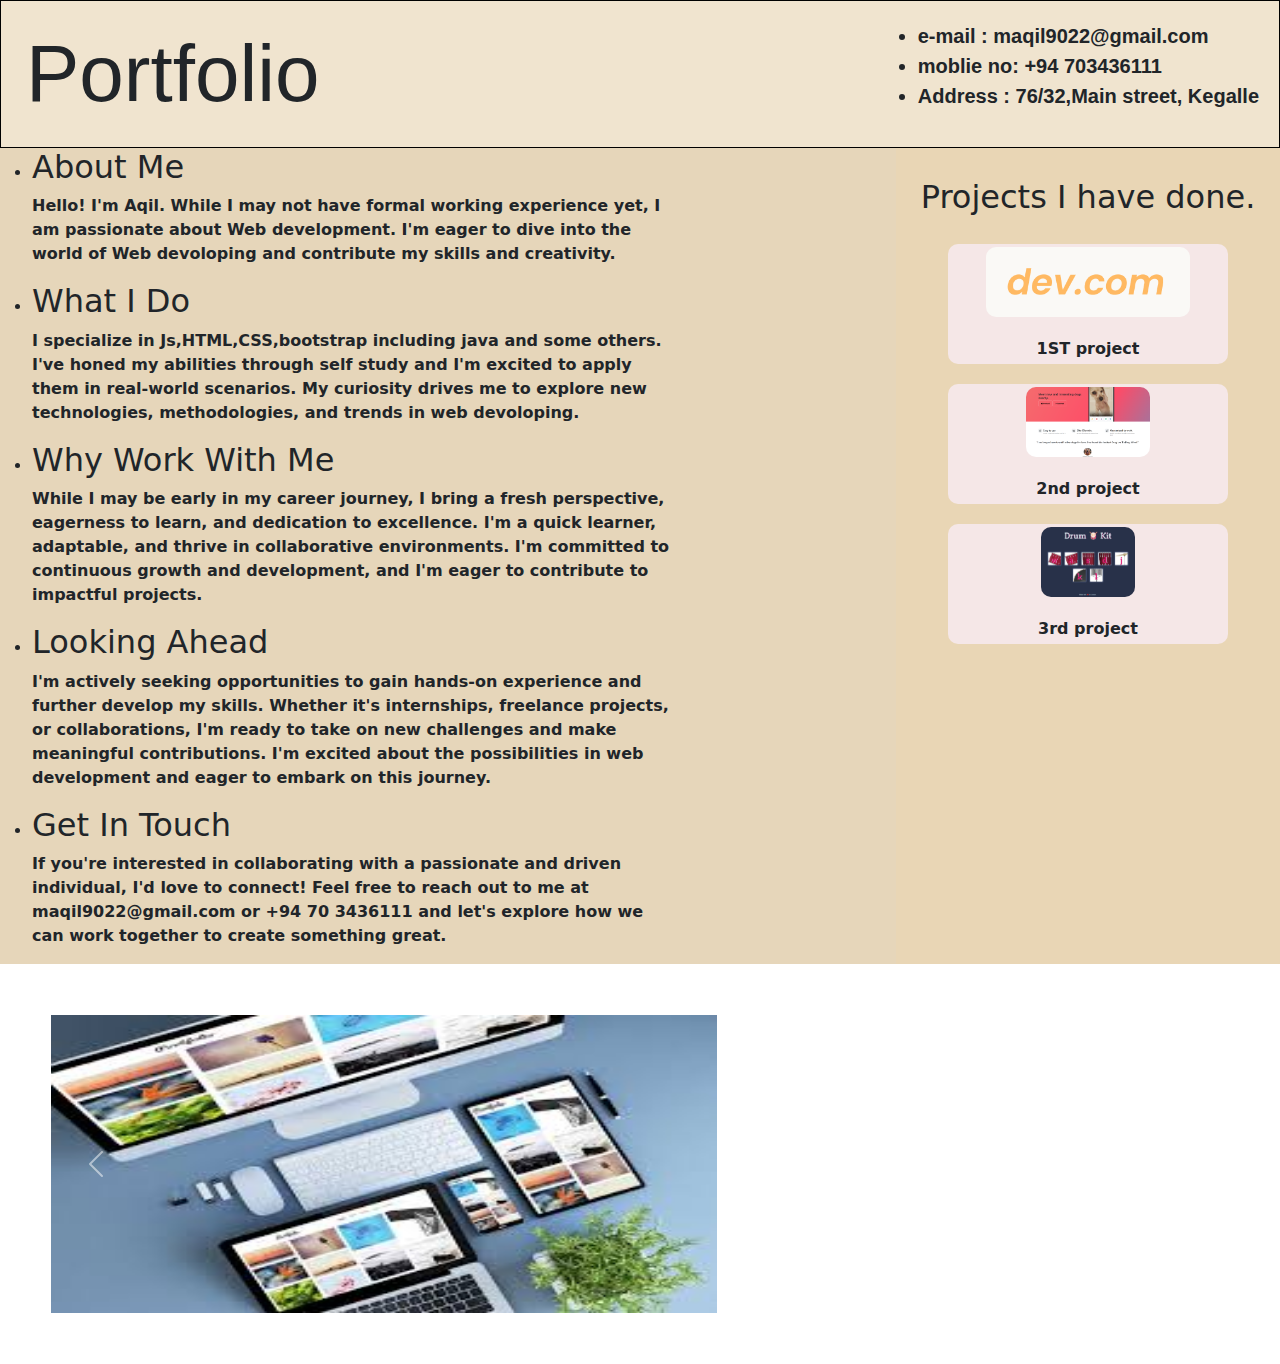
<file: index.html>
<html>
<head>
    <link rel="stylesheet" href="Style.css" type="text/css"> 
    <title>My-Portfolio</title>
    <link href="https://cdn.jsdelivr.net/npm/bootstrap@5.3.3/dist/css/bootstrap.min.css" rel="stylesheet" integrity="sha384-QWTKZyjpPEjISv5WaRU9OFeRpok6YctnYmDr5pNlyT2bRjXh0JMhjY6hW+ALEwIH" crossorigin="anonymous">
</head>
<body >
    <div id="heading">
        <h2 id="mt">  Portfolio</h2>
        <div id="p1">
            <ul>
                <li>e-mail   : maqil9022@gmail.com</li>
                <li>moblie no: +94 703436111</li>
                <li>Address  : 76/32,Main street, Kegalle</li>
        </ul></div>
    </div>
    <div id="both">
    <div id="about"> 
        <ul>
            <li><h2>About Me</h2>
            <div class="para"><p >Hello! I'm Aqil. While I may not have formal working experience yet, I am passionate about Web development. I'm eager to dive into the world of Web devoloping and contribute my skills and creativity.</p></div>
            </li>
            <li><h2>What I Do</h2>
            <div class="para"><p>I specialize in Js,HTML,CSS,bootstrap including java and some others. I've honed my abilities through self study and I'm excited to apply them in real-world scenarios. My curiosity drives me to explore new technologies, methodologies, and trends in web devoloping.</p>
            </div></li>
            <li><h2>Why Work With Me</h2>
            <div class="para"><p>While I may be early in my career journey, I bring a fresh perspective, eagerness to learn, and dedication to excellence. I'm a quick learner, adaptable, and thrive in collaborative environments. I'm committed to continuous growth and development, and I'm eager to contribute to impactful projects.</p>
            </div></li>
            <li><h2>Looking Ahead</h2>
            <div class="para"><p>I'm actively seeking opportunities to gain hands-on experience and further develop my skills. Whether it's internships, freelance projects, or collaborations, I'm ready to take on new challenges and make meaningful contributions. I'm excited about the possibilities in web development and eager to embark on this journey.</p>
            </div>
            </li>
            <li><h2>Get In Touch</h2>
            <div class="para"><p>If you're interested in collaborating with a passionate and driven individual, I'd love to connect! Feel free to reach out to me at <b>maqil9022@gmail.com</b> or <b>+94 70 3436111</b> and let's explore how we can work together to create something great.</p>
            </div>
            </li>
        </ul>

    </div>

    <div id="projects">
        <h2>Projects I  have done.</h2>
        <div class="d2">
            <a href="./First project/index.html"> <img src="./First project/assets/images/f2p.png"  alt="First project" class="img"></a>
            <footer ><b>1ST project</b></footer>
        </div>
        
        <div class="d2">
            <a href="./11.3+TinDog+Project/11.3 TinDog Project/index.html"><img src="./11.3+TinDog+Project/11.3 TinDog Project/images/project.png" class="img" alt="project Tindog"></a>
            <footer ><b>2nd project</b></footer>
        </div>
        <div class="d2">
            <a href="./Drum Kit Starting Files/index.html"><img src="./Drum Kit Starting Files/images/Screenshot 2024-03-25 135331.png" alt="Drum project" class="img"></a>
            <footer><b>3rd project</b></footer>
        </div>
    </div>
    
</div>
<div id="carouselExampleAutoplaying" class="carousel slide" data-bs-ride="carousel">
    <div class="carousel-inner">
      <div class="carousel-item active">
        <img src="./images (1).jpeg" class="image" alt="...">
      </div>
      <div class="carousel-item">
        <img src="./download (2).jpeg" class="image" alt="...">
      </div>
      <div class="carousel-item">
        <img src="./images.png" class="image" alt="...">
      </div>
    </div>
    <button class="carousel-control-prev" type="button" data-bs-target="#carouselExampleAutoplaying" data-bs-slide="prev">
      <span class="carousel-control-prev-icon" aria-hidden="true"></span>
      <span class="visually-hidden">Previous</span>
    </button>
    <button class="carousel-control-next" type="button" data-bs-target="#carouselExampleAutoplaying" data-bs-slide="next">
      <span class="carousel-control-next-icon" aria-hidden="true"></span>
      <span class="visually-hidden">Next</span>
    </button>
  </div>
<script src="https://cdn.jsdelivr.net/npm/bootstrap@5.3.3/dist/js/bootstrap.bundle.min.js" integrity="sha384-YvpcrYf0tY3lHB60NNkmXc5s9fDVZLESaAA55NDzOxhy9GkcIdslK1eN7N6jIeHz" crossorigin="anonymous"></script>
</body>
</html>
</file>
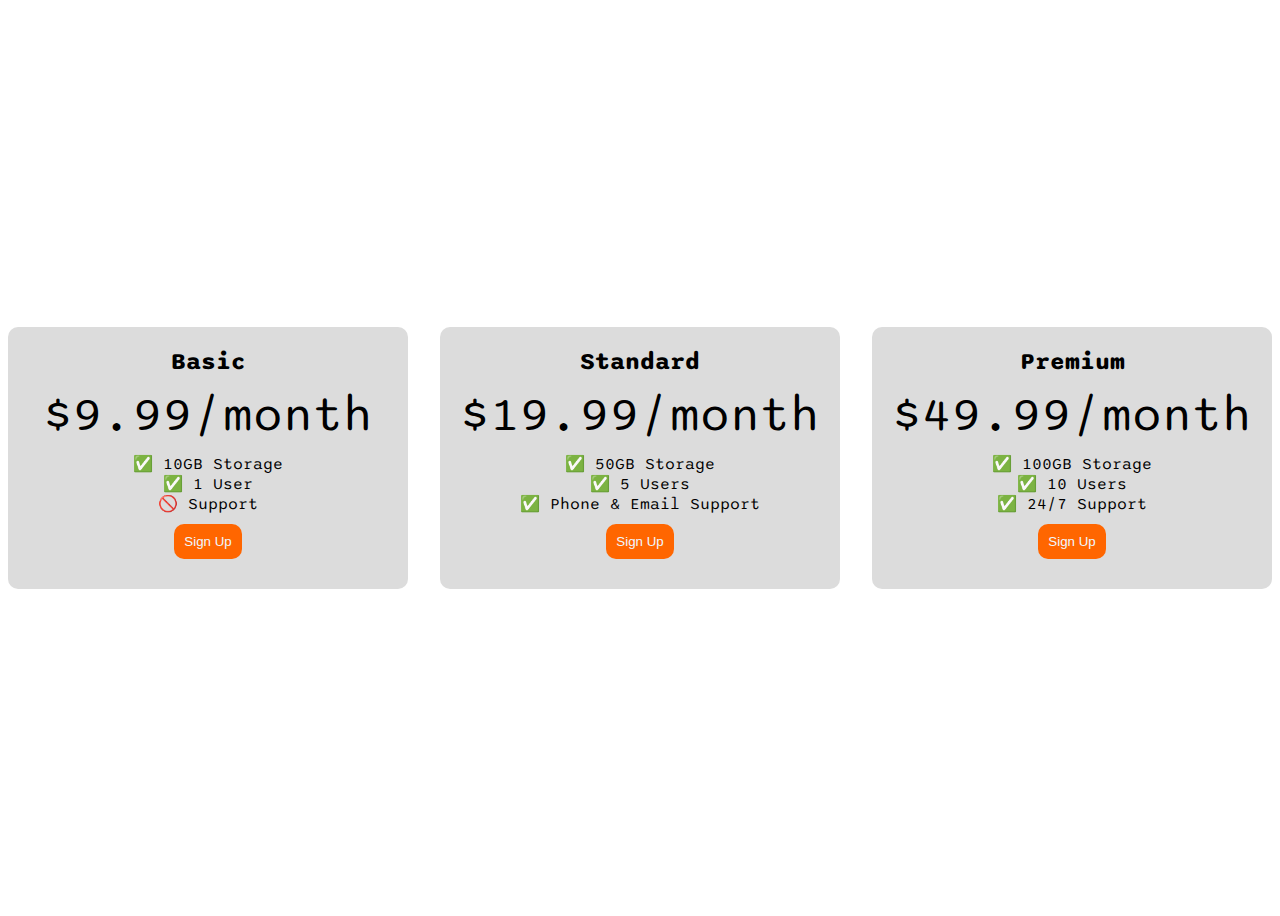
<file: 2nd project/index.html>
<!DOCTYPE html>
<html>
  <head>
    <title>Flexbox Pricing Table</title>
    <link rel="preconnect" href="https://fonts.googleapis.com" />
    <link rel="preconnect" href="https://fonts.gstatic.com" crossorigin />
    <link
      href="https://fonts.googleapis.com/css2?family=Sono:wght@400;700&display=swap"
      rel="stylesheet"
    />
    <style>
      body {
        font-family: "Sono", sans-serif;
      }

      /* Hint: What can you do with a media query and flexbox? */
      @media (max-width: 950px) {
        .pricing-container{
          
          flex-direction: column;
          height: 100%;
          
        }

      }
      .pricing-container{
        display: flex;
        justify-content: center;
        align-items: center;
        height: 100vh;
        gap: 2rem;
      }
      .pricing-plan{
        flex:1;
        padding: 20px;
        justify-content: center;
        background-color: gainsboro;
        border-radius: 10px;
        text-align: center;
        
      }
      .plan-button{
        background-color: #ff6600;
        padding: 10px;
        color: aliceblue;
        border-radius: 10px;
        border: none;
        margin: 10px;
      }
      .plan-title{
        font-size: 24px;
        font-weight: bold;
        margin-bottom: 10px;
      }
      .plan-price{
        font-size: 48px;
        margin-bottom: 10px;
      }
      .plan-features{
        list-style: none;
        padding: 0%;
        margin: 0%;
      }
    </style>
  </head>

  <body>
    <div class="pricing-container">
      <div class="pricing-plan">
        <div class="plan-title">Basic</div>
        <div class="plan-price">$9.99/month</div>
        <ul class="plan-features">
          <li>✅ 10GB Storage</li>
          <li>✅ 1 User</li>
          <li>🚫 Support</li>
        </ul>
        <button class="plan-button">Sign Up</button>
      </div>
      <div class="pricing-plan">
        <div class="plan-title">Standard</div>
        <div class="plan-price">$19.99/month</div>
        <ul class="plan-features">
          <li>✅ 50GB Storage</li>
          <li>✅ 5 Users</li>
          <li>✅ Phone &amp; Email Support</li>
        </ul>
        <button class="plan-button">Sign Up</button>
      </div>
      <div class="pricing-plan">
        <div class="plan-title">Premium</div>
        <div class="plan-price">$49.99/month</div>
        <ul class="plan-features">
          <li>✅ 100GB Storage</li>
          <li>✅ 10 Users</li>
          <li>✅ 24/7 Support</li>
        </ul>
        <button class="plan-button">Sign Up</button>
      </div>
    </div>
  </body>
</html>
</file>
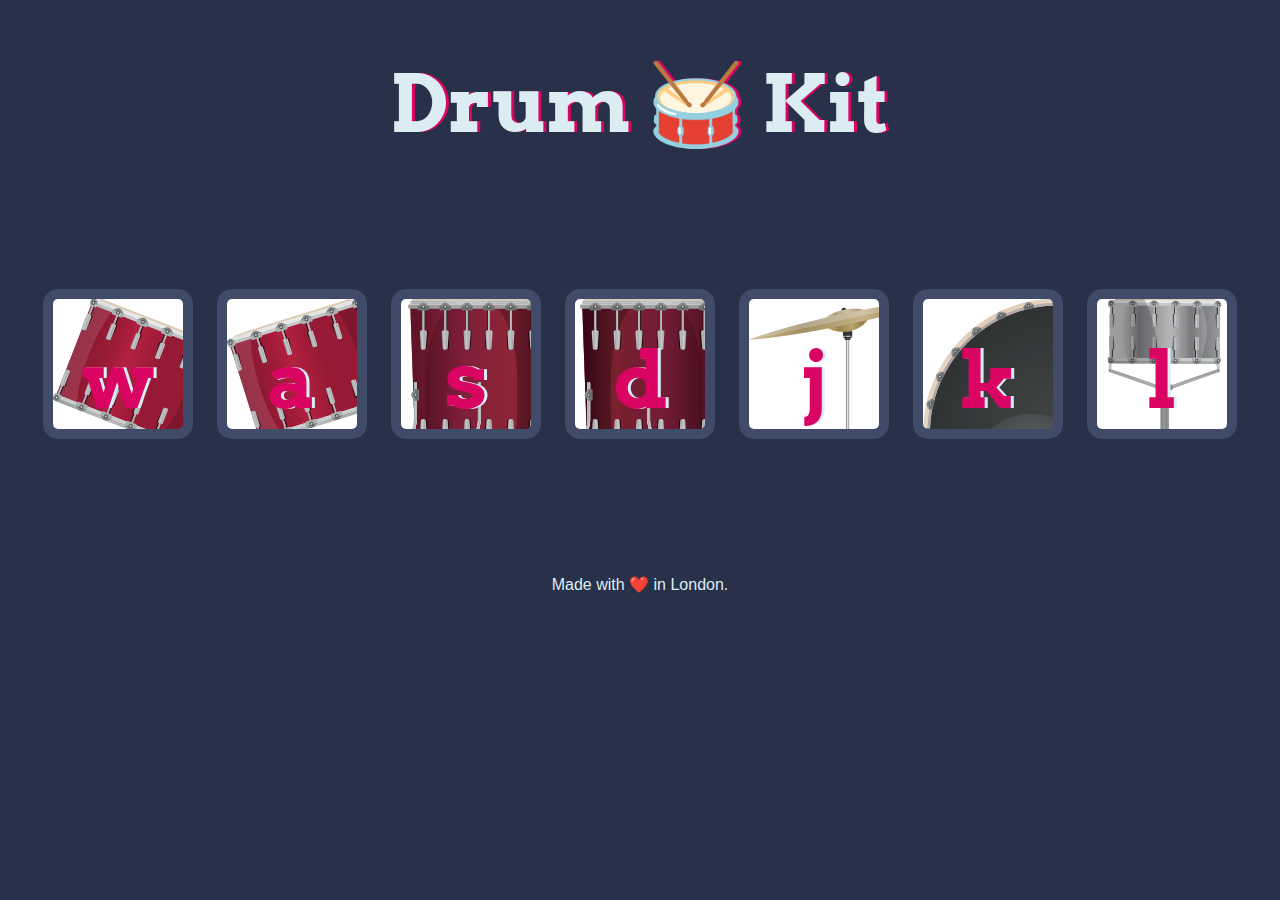
<file: Drum Kit Starting Files/index.html>
<!DOCTYPE html>
<html lang="en" dir="ltr">

<head>
  <meta charset="utf-8">
  <title>Drum Kit</title>
  <link rel="stylesheet" href="styles.css">
  <link href="https://fonts.googleapis.com/css?family=Arvo" rel="stylesheet">
</head>

<body>

  <h1 id="title">Drum 🥁 Kit</h1>
  <div class="set">
    <button class="w drum" >w</button>
    <button class="a drum" >a</button>
    <button class="s drum" >s</button>
    <button class="d drum" >d</button>
    <button class="j drum" >j</button>
    <button class="k drum" >k</button>
    <button class="l drum" >l</button>
  </div>


  <footer>
    Made with ❤️ in London.
  </footer>
<script src="index.js"></script>
</body>

</html>
</file>
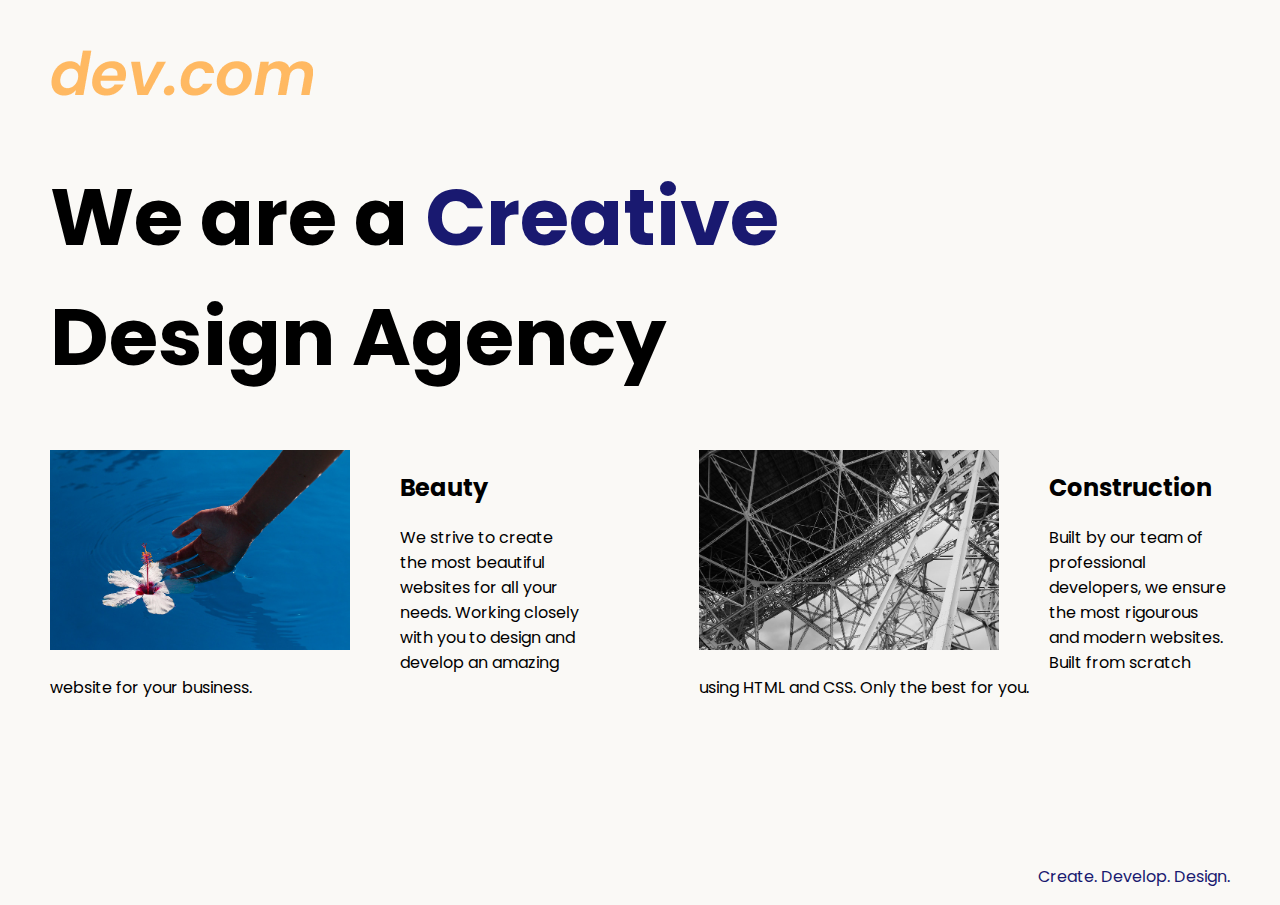
<file: First project/index.html>
<!DOCTYPE html>
<html lang="en">

<head>
  <meta charset="UTF-8">
  <meta name="viewport" content="width=device-width, initial-scale=1.0">
  <title>Agency</title>
  <link rel="stylesheet" href="./style.css">
  <link rel="preconnect" href="https://fonts.googleapis.com">
  <link rel="preconnect" href="https://fonts.gstatic.com" crossorigin>
  <link href="https://fonts.googleapis.com/css2?family=Poppins:wght@400;700&display=swap" rel="stylesheet">
</head>

<body>
  <div class="main">
    <img class="logo" src="./assets/images/logo.png" alt="logo">
    <h1>We are a <span class="creative">Creative</span> <br />Design Agency</h1>
    <div class="left card"><img class="tile-image" src="./assets/images/beautiful.jpg" alt="hand and flower in water">
      <h2 class="card-title">Beauty</h2>
      <p class="card-text">We strive to create the most beautiful websites for all your needs. Working closely with you
        to
        design and
        develop an amazing website for your business.</p>
    </div>

    <div class="right card"><img class="tile-image" src="./assets/images/construction.jpg" alt="metal structure">
      <h2 class="card-title">Construction</h2>
      <p>Built by our team of professional developers, we ensure the most rigourous and modern websites. Built from
        scratch using HTML and CSS. Only the best for you.</p>
    </div>

  </div>
  <footer>
    <p>Create. Develop. Design.</p>
  </footer>
</body>

</html>
</file>
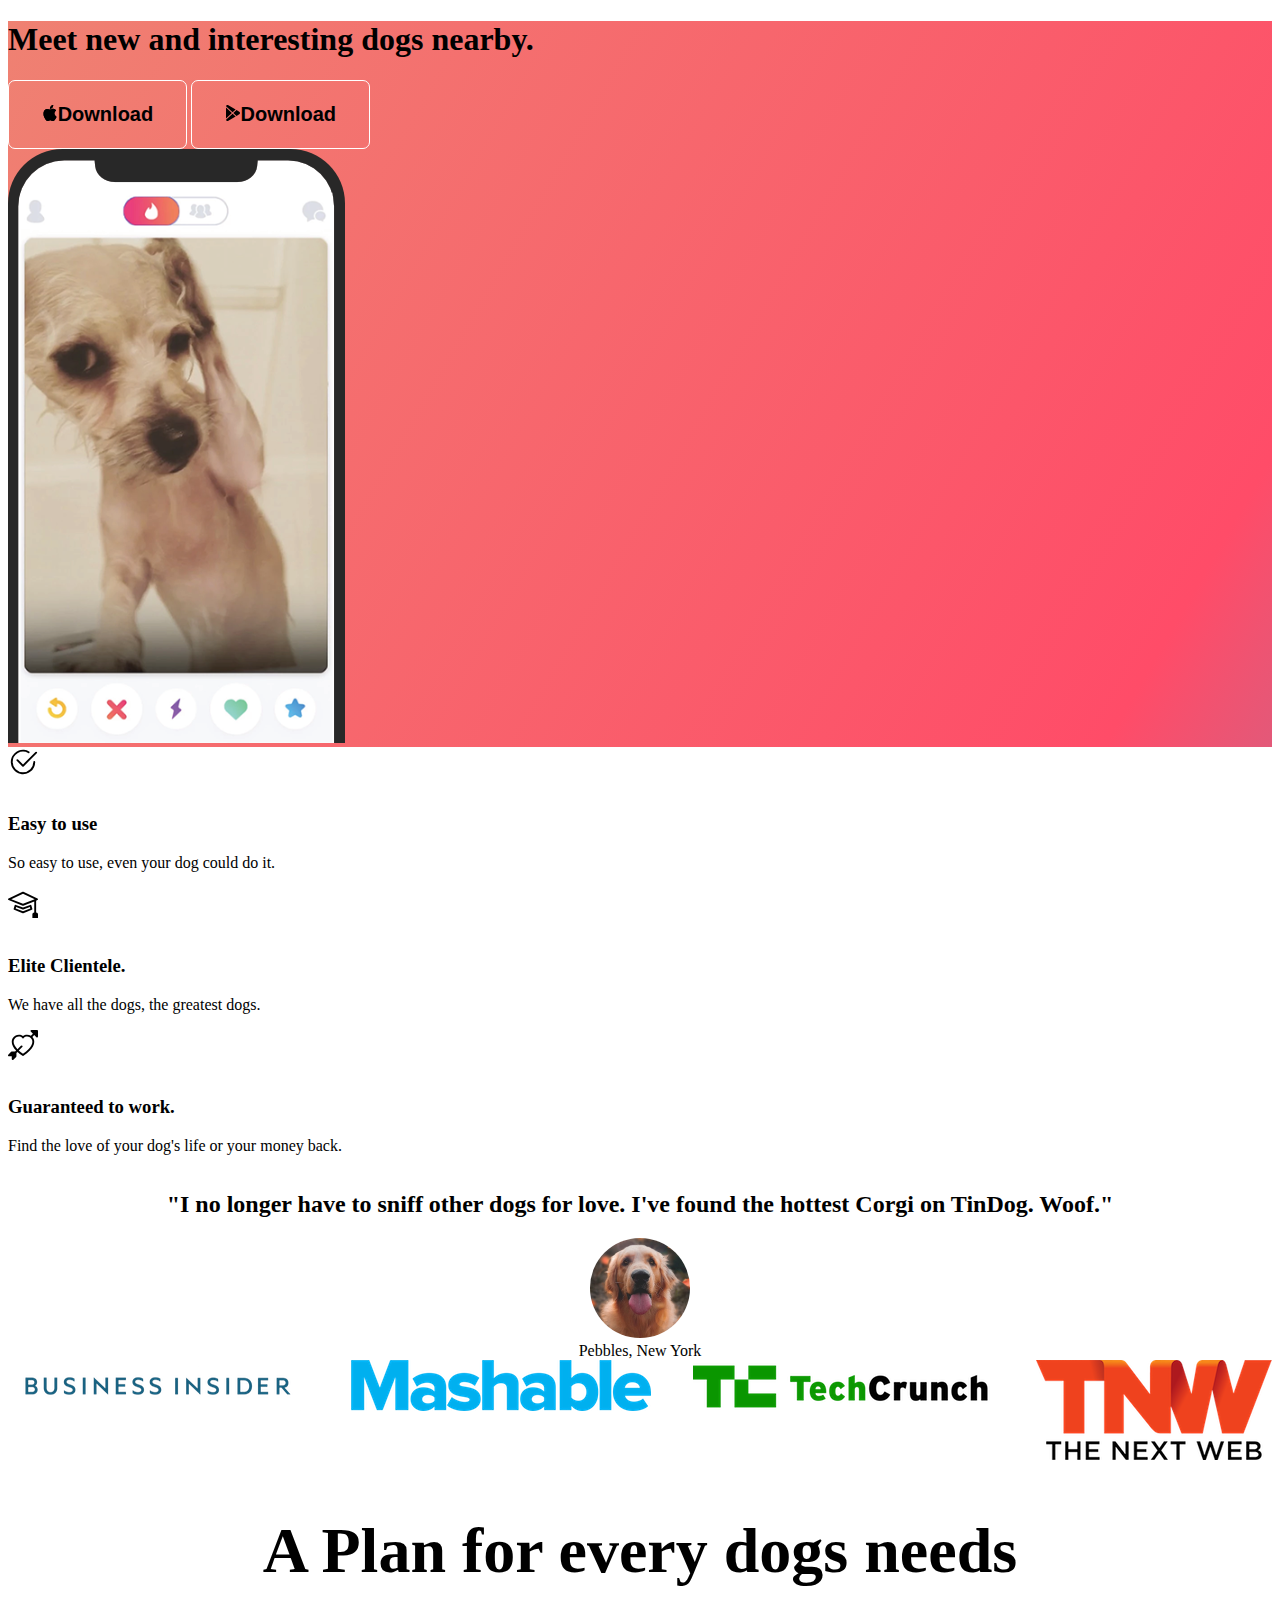
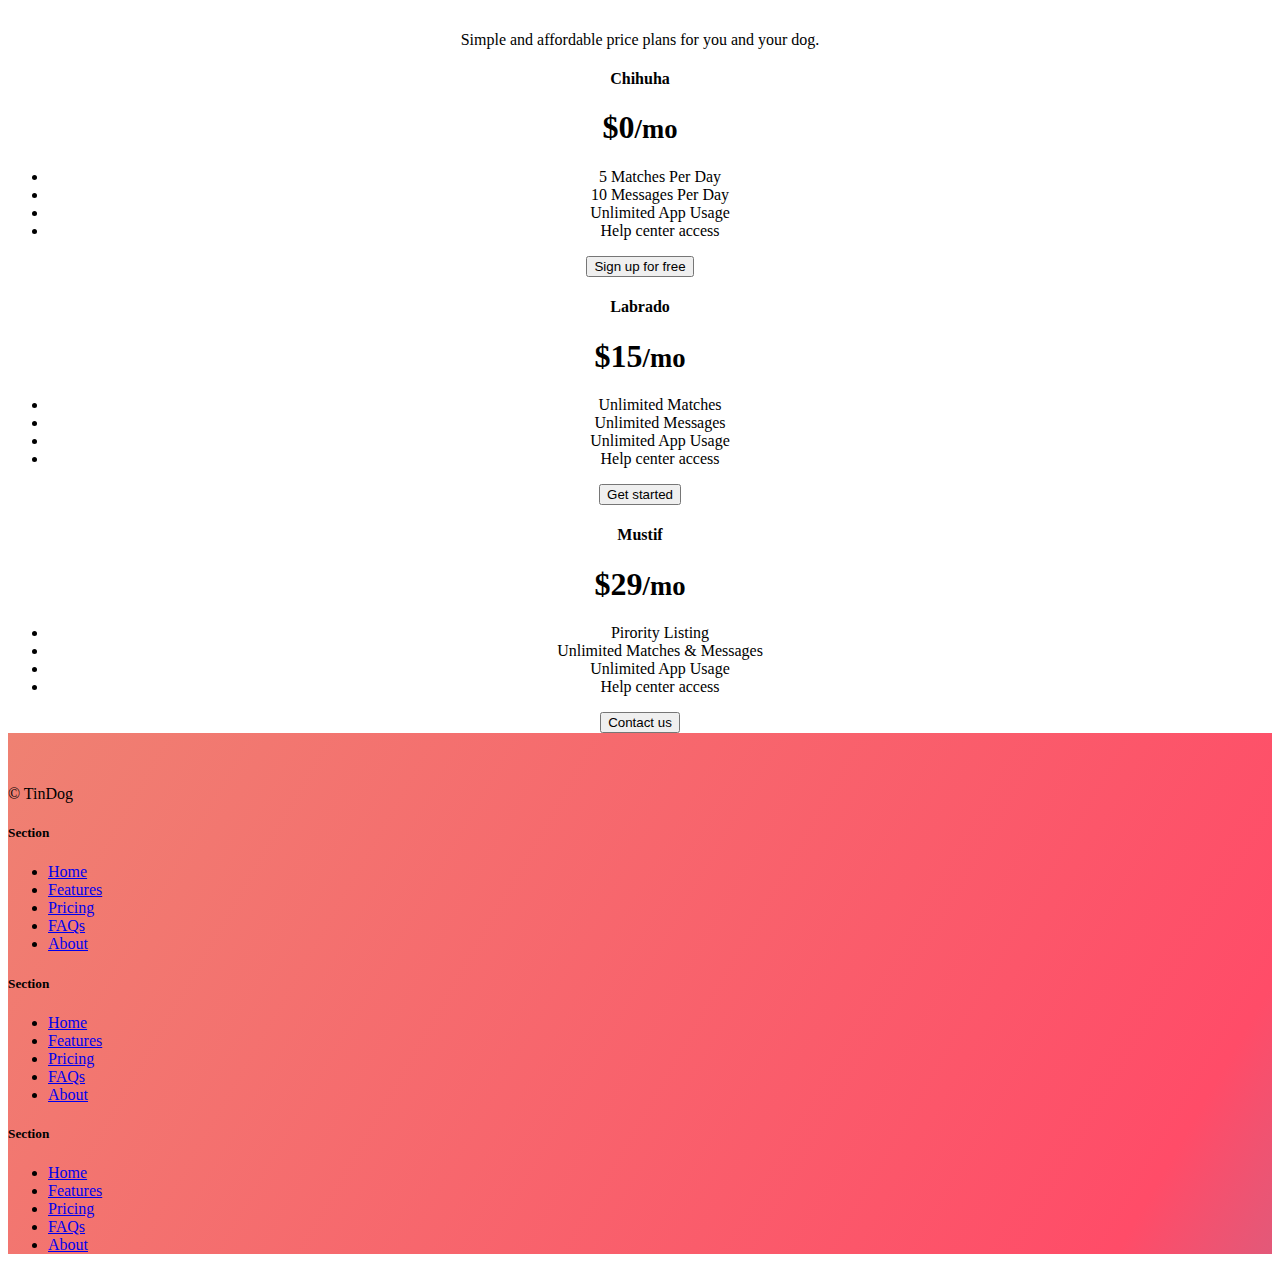
<file: 11.3+TinDog+Project/11.3 TinDog Project/index.html>
<!DOCTYPE html>
<html lang="en">

<head>
  <meta charset="UTF-8">
  <meta name="viewport" content="width=device-width, initial-scale=1.0">
  <title>TinDog</title>
  <link href="https://cdn.jsdelivr.net/npm/bootstrap@5.3.0-alpha3/dist/css/bootstrap.min.css" rel="stylesheet"
    integrity="sha384-KK94CHFLLe+nY2dmCWGMq91rCGa5gtU4mk92HdvYe+M/SXH301p5ILy+dN9+nJOZ" crossorigin="anonymous">
  <link rel="stylesheet" href="./css/style.css" >
</head>

<body>

  <!-- Title -->
  <section id="title" >
    <section  class="gradient-background ">
      <div class="container">
        <div class="row">
          <div class="col-lg-6 d-flex flex-column justify-content-center pt-4 pt-lg-0 order-2 order-lg-1 aos-init aos-animate" data-aos="fade-up" data-aos-delay="200">
            <h1>Meet new and interesting dogs nearby.</h1>
            <h2></h2>
            <div class="d-flex justify-content-space-between justify-content-lg-space-between gap-2">
              <a href="#about" class="btn-get-started scrollto"><button class="bt1"><svg xmlns="http://www.w3.org/2000/svg" width="16" height="16" fill="currentColor"
                class="bi bi-apple mb-1" viewBox="0 0 16 16">
                  <path
                  d="M11.182.008C11.148-.03 9.923.023 8.857 1.18c-1.066 1.156-.902 2.482-.878 2.516.024.034 1.52.087 2.475-1.258.955-1.345.762-2.391.728-2.43Zm3.314 11.733c-.048-.096-2.325-1.234-2.113-3.422.212-2.189 1.675-2.789 1.698-2.854.023-.065-.597-.79-1.254-1.157a3.692 3.692 0 0 0-1.563-.434c-.108-.003-.483-.095-1.254.116-.508.139-1.653.589-1.968.607-.316.018-1.256-.522-2.267-.665-.647-.125-1.333.131-1.824.328-.49.196-1.422.754-2.074 2.237-.652 1.482-.311 3.83-.067 4.56.244.729.625 1.924 1.273 2.796.576.984 1.34 1.667 1.659 1.899.319.232 1.219.386 1.843.067.502-.308 1.408-.485 1.766-.472.357.013 1.061.154 1.782.539.571.197 1.111.115 1.652-.105.541-.221 1.324-1.059 2.238-2.758.347-.79.505-1.217.473-1.282Z" />
                  <path
                  d="M11.182.008C11.148-.03 9.923.023 8.857 1.18c-1.066 1.156-.902 2.482-.878 2.516.024.034 1.52.087 2.475-1.258.955-1.345.762-2.391.728-2.43Zm3.314 11.733c-.048-.096-2.325-1.234-2.113-3.422.212-2.189 1.675-2.789 1.698-2.854.023-.065-.597-.79-1.254-1.157a3.692 3.692 0 0 0-1.563-.434c-.108-.003-.483-.095-1.254.116-.508.139-1.653.589-1.968.607-.316.018-1.256-.522-2.267-.665-.647-.125-1.333.131-1.824.328-.49.196-1.422.754-2.074 2.237-.652 1.482-.311 3.83-.067 4.56.244.729.625 1.924 1.273 2.796.576.984 1.34 1.667 1.659 1.899.319.232 1.219.386 1.843.067.502-.308 1.408-.485 1.766-.472.357.013 1.061.154 1.782.539.571.197 1.111.115 1.652-.105.541-.221 1.324-1.059 2.238-2.758.347-.79.505-1.217.473-1.282Z" />
                                                  </svg>Download</button></a>
                  <a href="https://www.youtube.com/watch?v=jDDaplaOz7Q" class="glightbox btn-watch-video"><button class="bt1" ><i class="bi bi-play-circle"></i><span><svg xmlns="http://www.w3.org/2000/svg" width="16" height="16" fill="currentColor"
                  class="bi bi-google-play mb-1" viewBox="0 0 16 16">
                                                <path
                    d="M14.222 9.374c1.037-.61 1.037-2.137 0-2.748L11.528 5.04 8.32 8l3.207 2.96 2.694-1.586Zm-3.595 2.116L7.583 8.68 1.03 14.73c.201 1.029 1.36 1.61 2.303 1.055l7.294-4.295ZM1 13.396V2.603L6.846 8 1 13.396ZM1.03 1.27l6.553 6.05 3.044-2.81L3.333.215C2.39-.341 1.231.24 1.03 1.27Z" />
                                  </svg>Download</span></button></a>
                </div>
              </div>
            <div class="col-lg-6 order-1 order-lg-2 hero-img aos-init aos-animate" data-aos="zoom-in" data-aos-delay="200">
            <img src="./images/iphone.png" class="img-fluid animated" alt="">
          </div>
        </div>
      </div>  
  </section>
  <!-- Features -->
  <section id="features" >
    <div class="container mt-5">
    <div class="row g-4 py-5 row-cols-1 row-cols-lg-3">
      <div class="col d-flex align-items-start">
        <div class="icon-square text-body-emphasis bg-body-secondary d-inline-flex align-items-center justify-content-center fs-4 flex-shrink-0 me-3">
          <svg xmlns="http://www.w3.org/2000/svg" height="30" fill="currentColor" class="bi bi-check2-circle"
              viewBox="0 0 16 16">
                    <path
                d="M2.5 8a5.5 5.5 0 0 1 8.25-4.764.5.5 0 0 0 .5-.866A6.5 6.5 0 1 0 14.5 8a.5.5 0 0 0-1 0 5.5 5.5 0 1 1-11 0z" />
                <path
                d="M15.354 3.354a.5.5 0 0 0-.708-.708L8 9.293 5.354 6.646a.5.5 0 1 0-.708.708l3 3a.5.5 0 0 0 .708 0l7-7z" />
                      </svg>
        </div>
        <div>
          <h3 class="fs-2 text-body-emphasis">Easy to use</h3>
          <p>So easy to use, even your dog could do it.</p>
          
        </div>
      </div>
      <div class="col d-flex align-items-start">
        <div class="icon-square text-body-emphasis bg-body-secondary d-inline-flex align-items-center justify-content-center fs-4 flex-shrink-0 me-3">
          <svg xmlns="http://www.w3.org/2000/svg" height="30" fill="currentColor" class="bi bi-mortarboard" viewBox="0 0 16 16">
            <path d="M8.211 2.047a.5.5 0 0 0-.422 0l-7.5 3.5a.5.5 0 0 0 .025.917l7.5 3a.5.5 0 0 0 .372 0L14 7.14V13a1 1 0 0 0-1 1v2h3v-2a1 1 0 0 0-1-1V6.739l.686-.275a.5.5 0 0 0 .025-.917l-7.5-3.5ZM8 8.46 1.758 5.965 8 3.052l6.242 2.913L8 8.46Z"/>
            <path d="M4.176 9.032a.5.5 0 0 0-.656.327l-.5 1.7a.5.5 0 0 0 .294.605l4.5 1.8a.5.5 0 0 0 .372 0l4.5-1.8a.5.5 0 0 0 .294-.605l-.5-1.7a.5.5 0 0 0-.656-.327L8 10.466 4.176 9.032Zm-.068 1.873.22-.748 3.496 1.311a.5.5 0 0 0 .352 0l3.496-1.311.22.748L8 12.46l-3.892-1.556Z"/>
            </svg>
        </div>
        <div>
          <h3 class="fs-2 text-body-emphasis">Elite Clientele.</h3>
          <p>We have all the dogs, the greatest dogs.</p>
          
        </div>
      </div>
      <div class="col d-flex align-items-start">
        <div class="icon-square text-body-emphasis bg-body-secondary d-inline-flex align-items-center justify-content-center fs-4 flex-shrink-0 me-3">
          <svg xmlns="http://www.w3.org/2000/svg" height="30" fill="currentColor" class="bi bi-arrow-through-heart"
              viewBox="0 0 16 16">
<path fill-rule="evenodd"
                d="M2.854 15.854A.5.5 0 0 1 2 15.5V14H.5a.5.5 0 0 1-.354-.854l1.5-1.5A.5.5 0 0 1 2 11.5h1.793l.53-.53c-.771-.802-1.328-1.58-1.704-2.32-.798-1.575-.775-2.996-.213-4.092C3.426 2.565 6.18 1.809 8 3.233c1.25-.98 2.944-.928 4.212-.152L13.292 2 12.147.854A.5.5 0 0 1 12.5 0h3a.5.5 0 0 1 .5.5v3a.5.5 0 0 1-.854.354L14 2.707l-1.006 1.006c.236.248.44.531.6.845.562 1.096.585 2.517-.213 4.092-.793 1.563-2.395 3.288-5.105 5.08L8 13.912l-.276-.182a21.86 21.86 0 0 1-2.685-2.062l-.539.54V14a.5.5 0 0 1-.146.354l-1.5 1.5Zm2.893-4.894A20.419 20.419 0 0 0 8 12.71c2.456-1.666 3.827-3.207 4.489-4.512.679-1.34.607-2.42.215-3.185-.817-1.595-3.087-2.054-4.346-.761L8 4.62l-.358-.368c-1.259-1.293-3.53-.834-4.346.761-.392.766-.464 1.845.215 3.185.323.636.815 1.33 1.519 2.065l1.866-1.867a.5.5 0 1 1 .708.708L5.747 10.96Z" />
</svg>
        </div>
        <div>
          <h3 class="fs-2 text-body-emphasis">Guaranteed to work.</h3>
          <p>Find the love of your dog's life or your money back.</p>
          
        </div>
      </div>
    </div>
  </div>
  </section>
  <div id="container1">
    <div><h2>"I no longer have to sniff other dogs for love. I've found the hottest Corgi on TinDog. Woof."</h2></div>
    <div><img src="./images/dog-img.jpg" alt="dog" class="profile-img mt-5"></div>
    <div>Pebbles, New York</div>
    <div id="container2">
      <div><img src="./images/bizinsider.png" alt="bizinsider"></div>
      <div><img src="./images/mashable.png" alt="mashable"></div>
      <div><img src="./images/techcrunch.png" alt="techcrunch"></div>
      <div><img src="./images/tnw.png" alt="tnw"></div>
    </div>
  </div>
  <!-- Pricing -->
  <section id="pricing">
    <div style="text-align: center;">
    <h1 style="font-size: 4rem;  margin-top: 50px;">A Plan for every dogs needs</h1>
    <p>Simple and affordable price plans for you and your dog.</p>
    <div class="row row-cols-1 row-cols-md-3 mb-3 text-center">
      <div class="col">
        <div class="card mb-4 rounded-3 shadow-sm">
          <div class="card-header py-3">
            <h4 class="my-0 fw-normal">Chihuha</h4>
          </div>
          <div class="card-body">
            <h1 class="card-title pricing-card-title">$0<small class="text-body-secondary fw-light">/mo</small></h1>
            <ul class="list-unstyled mt-3 mb-4">
              <li>5 Matches Per Day</li>
              <li>10 Messages Per Day</li>
              <li>Unlimited App Usage</li>
              <li>Help center access</li>
            </ul>
            <button type="button" class="w-100 btn btn-lg btn-outline-primary">Sign up for free</button>
          </div>
        </div>
      </div>
      <div class="col">
        <div class="card mb-4 rounded-3 shadow-sm">
          <div class="card-header py-3">
            <h4 class="my-0 fw-normal">Labrado</h4>
          </div>
          <div class="card-body">
            <h1 class="card-title pricing-card-title">$15<small class="text-body-secondary fw-light">/mo</small></h1>
            <ul class="list-unstyled mt-3 mb-4">
              <li>Unlimited Matches</li>
              <li>Unlimited Messages</li>
              <li>Unlimited App Usage</li>
              <li>Help center access</li>
            </ul>
            <button type="button" class="w-100 btn btn-lg btn-primary">Get started</button>
          </div>
        </div>
      </div>
      <div class="col">
        <div class="card mb-4 rounded-3 shadow-sm border-primary">
          <div class="card-header py-3 text-bg-primary border-primary">
            <h4 class="my-0 fw-normal">Mustif</h4>
          </div>
          <div class="card-body">
            <h1 class="card-title pricing-card-title">$29<small class="text-body-secondary fw-light">/mo</small></h1>
            <ul class="list-unstyled mt-3 mb-4">
              <li>Pirority Listing</li>
              <li>Unlimited Matches & Messages</li>
              <li>Unlimited App Usage</li>
              <li>Help center access</li>
            </ul>
            <button type="button" class="w-100 btn btn-lg btn-primary">Contact us</button>
          </div>
        </div>
      </div>
    </div>
  </div>
  </section>
  <!-- Footer -->
  <section id="footer" class="gradient-background ">
    <footer class="row row-cols-1 row-cols-sm-2 row-cols-md-5 py-5 my-5 border-top">
      <div class="col mb-3">
        <a href="/" class="d-flex align-items-center mb-3 link-body-emphasis text-decoration-none">
          <svg class="bi me-2" width="40" height="32"><use xlink:href="#bootstrap"></use></svg>
        </a>
        <p class="text-body-secondary">© TinDog</p>
      </div>
  
      <div class="col mb-3">
  
      </div>
  
      <div class="col mb-3">
        <h5>Section</h5>
        <ul class="nav flex-column">
          <li class="nav-item mb-2"><a href="#" class="nav-link p-0 text-body-secondary">Home</a></li>
          <li class="nav-item mb-2"><a href="#" class="nav-link p-0 text-body-secondary">Features</a></li>
          <li class="nav-item mb-2"><a href="#" class="nav-link p-0 text-body-secondary">Pricing</a></li>
          <li class="nav-item mb-2"><a href="#" class="nav-link p-0 text-body-secondary">FAQs</a></li>
          <li class="nav-item mb-2"><a href="#" class="nav-link p-0 text-body-secondary">About</a></li>
        </ul>
      </div>
  
      <div class="col mb-3">
        <h5>Section</h5>
        <ul class="nav flex-column">
          <li class="nav-item mb-2"><a href="#" class="nav-link p-0 text-body-secondary">Home</a></li>
          <li class="nav-item mb-2"><a href="#" class="nav-link p-0 text-body-secondary">Features</a></li>
          <li class="nav-item mb-2"><a href="#" class="nav-link p-0 text-body-secondary">Pricing</a></li>
          <li class="nav-item mb-2"><a href="#" class="nav-link p-0 text-body-secondary">FAQs</a></li>
          <li class="nav-item mb-2"><a href="#" class="nav-link p-0 text-body-secondary">About</a></li>
        </ul>
      </div>
  
      <div class="col mb-3">
        <h5>Section</h5>
        <ul class="nav flex-column">
          <li class="nav-item mb-2"><a href="#" class="nav-link p-0 text-body-secondary">Home</a></li>
          <li class="nav-item mb-2"><a href="#" class="nav-link p-0 text-body-secondary">Features</a></li>
          <li class="nav-item mb-2"><a href="#" class="nav-link p-0 text-body-secondary">Pricing</a></li>
          <li class="nav-item mb-2"><a href="#" class="nav-link p-0 text-body-secondary">FAQs</a></li>
          <li class="nav-item mb-2"><a href="#" class="nav-link p-0 text-body-secondary">About</a></li>
        </ul>
      </div>
    </footer>
    
  </section>
</body>

</html>
</file>
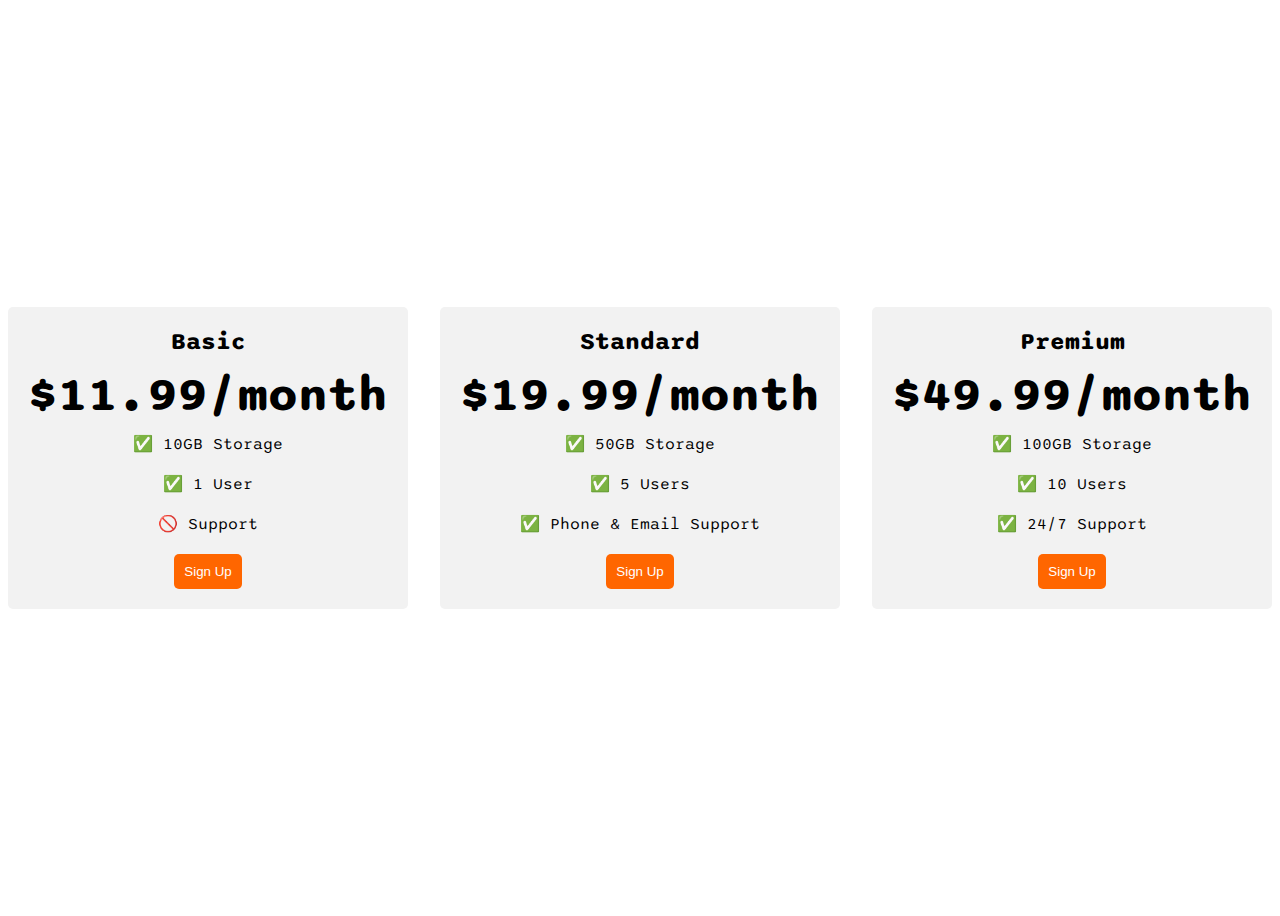
<file: 2nd project/solution.html>
<!DOCTYPE html>
<html>

<head>
  <title>Flexbox Pricing Table</title>
  <link rel="preconnect" href="https://fonts.googleapis.com">
  <link rel="preconnect" href="https://fonts.gstatic.com" crossorigin>
  <link href="https://fonts.googleapis.com/css2?family=Sono:wght@400;700&display=swap" rel="stylesheet">
  <style>
    body {
      font-family: 'Sono', sans-serif;
    }

    .pricing-container {
      display: flex;
      justify-content: center;
      align-items: center;
      height: 100vh;
      gap: 2rem;
    }

    .pricing-plan {
      flex: 1;
      max-width: 400px;
      padding: 20px;
      background-color: #f2f2f2;
      border-radius: 5px;
      text-align: center;
    }

    .plan-title {
      font-size: 24px;
      font-weight: bold;
      margin-bottom: 10px;
    }

    .plan-price {
      font-size: 48px;
      font-weight: bold;
      margin-bottom: 10px;
    }

    .plan-features {
      list-style: none;
      padding: 0;
      margin: 0;
    }

    .plan-features li {
      margin-bottom: 20px;
    }

    .plan-button {
      padding: 10px;
      background-color: #ff6600;
      color: #fff;
      border-radius: 5px;
      border: none;
    }

    @media (max-width: 1250px) {
      .pricing-container {
        flex-direction: column;
        height: 100%;
      }
    }
  </style>
</head>

<body>
  <div class="pricing-container">
    <div class="pricing-plan">
      <div class="plan-title">Basic</div>
      <div class="plan-price">$11.99/month</div>
      <ul class="plan-features">
        <li>✅ 10GB Storage</li>
        <li>✅ 1 User</li>
        <li>🚫 Support</li>
      </ul>
      <button class="plan-button">Sign Up</a>
    </div>
    <div class="pricing-plan">
      <div class="plan-title">Standard</div>
      <div class="plan-price">$19.99/month</div>
      <ul class="plan-features">
        <li>✅ 50GB Storage</li>
        <li>✅ 5 Users</li>
        <li>✅ Phone &amp; Email Support</li>
      </ul>
      <button class="plan-button">Sign Up</a>
    </div>
    <div class="pricing-plan">
      <div class="plan-title">Premium</div>
      <div class="plan-price">$49.99/month</div>
      <ul class="plan-features">
        <li>✅ 100GB Storage</li>
        <li>✅ 10 Users</li>
        <li>✅ 24/7 Support</li>
      </ul>
      <button class="plan-button">Sign Up</a>
    </div>
  </div>

</body>

</html>
</file>
<file: Style.css>
#mt{
    border:none;
    text-align: center;
    margin: 25px;
    font-size: 5rem;
    font-family: "Poppins", sans-serif;
    float: left;
}



.d2{
    display: flex;
    justify-content: center;
    flex-direction: column;
    align-items: center;
    gap: 20px;
    height: 120px;
    width: 280px;
    border: none;
    border-radius: 10px;
    background-color: rgb(245, 231, 231);
}

#p1{
    flex-shrink: 0;
    flex-grow: 0;
    font-weight: bold;
    font-size: 20px;
    float: right;
    padding: 20px;
    font-family: "Poppins", sans-serif;
    
    
}
#heading{
    display: inline-block;
    height: auto;
    width: 100%;
    border:1px solid black;
    background-color: rgb(240, 228, 207);
    }
#projects{
    padding: 10px;
    padding-top: 30px;
    display: flex;
    flex-direction: column;
    align-items: center;
    gap: 20px;
    width: 30%;
    background-color: rgb(233, 214, 181);
    justify-content: top;
}
.img{
    height: 70px;
    border-radius: 10px;
}
.para{
    width: 75%;
    font-weight: bold;
}
#both{
    display:inline-flex;
}
#about{
    width: 70%;
    background-color: rgb(230, 214, 186);
    
}

.image{
    height: 400px;
    width: 60%;
    padding: 4%;
    
}
@media (max-width: 1030px){
    #mt{
        font-size: 4rem;
        text-align: center;
    }
    #both{
        display: inline-flex;
        flex-direction: column;
    }
    #p1{
        font-size: 30px;
        text-align: center;
    }
    #projects{
        gap: 20px;
        display: flex;
        flex-direction: column;
        justify-content: center;
        padding: 20px;
        margin-top: 10px;
        margin-bottom: 10px;
        align-items: center;
        text-align: center;
        width:100%;
        
    }
    #heading{
        display: flex;
        flex-direction: column;
    }
   #about{
       width:100%;
   }
    .para{
        width: 100%;
        font-size: 30px;
        font-weight: bold;
    }
}
</file>
<file: Drum Kit Starting Files/styles.css>
body {
  text-align: center;
  background-color: #283149;
}

h1 {
  font-size: 5rem;
  color: #DBEDF3;
  font-family: "Arvo", cursive;
  text-shadow: 3px 0 #DA0463;

}

footer {
  color: #DBEDF3;
  font-family: sans-serif;
}

.w {
  background-image: url(./images/tom1.png);
}

.a {
  background-image: url(./images/tom2.png);
}

.s {
  background-image: url(./images/tom3.png);
}

.d {
  background-image: url(./images/tom4.png);
}

.j {
  background-image: url(./images/crash.png);
}

.k {
  background-image: url(./images/kick.png);
}

.l {
  background-image: url(./images/snare.png);
}

.set {
  margin: 10% auto;
}

.game-over {
  background-color: red;
  opacity: 0.8;
}

.pressed {
  box-shadow: 0 3px 4px 0 #DBEDF3;
  opacity: 0.5;
}

.red {
  color: red;
}

.drum {
  outline: none;
  border: 10px solid #404B69;
  font-size: 5rem;
  font-family: 'Arvo', cursive;
  line-height: 2;
  font-weight: 900;
  color: #DA0463;
  text-shadow: 3px 0 #DBEDF3;
  border-radius: 15px;
  display: inline-block;
  width: 150px;
  height: 150px;
  text-align: center;
  margin: 10px;
  background-color: white;
}
</file>
<file: First project/style.css>
body {
  font-family: "Poppins", sans-serif;
  margin: 50px 50px 0 50px;
  background-color: #faf9f6;
  display: flex;
  flex-direction: column;
  min-height: 95vh;
}
.main {
  flex: 1;
}

h1 {
  font-size: 5rem;
}

footer {
  text-align: right;
  color: midnightblue;
}

.tile-image {
  height: 200px;
  float: left;
  margin-right: 50px;
}

.card {
  width: 45%;
}

.left {
  float: left;
}

.right {
  float: right;
}

.creative {
  color: midnightblue;
}

@media (max-width: 680px) {
  .logo {
    width: 100px;
  }

  h1 {
    font-size: 3.5rem;
    text-align: center;
  }

  .card {
    width: 100%;
    display: block;
    margin-bottom: 30px;
    text-align: justify;
  }

  .card img {
    margin-bottom: 10px;
    width: 100%;
    display: inline;
    object-fit: cover;
  }
}
</file>
<file: 11.3+TinDog+Project/11.3 TinDog Project/css/style.css>
.gradient-background {
  background: linear-gradient(300deg, #00bfff, #ff4c68, #ef8172);
  background-size: 180% 180%;
  animation: gradient-animation 18s ease infinite;
 
}

@keyframes gradient-animation {
  0% {
    background-position: 0% 50%;
  }
  50% {
    background-position: 100% 50%;
  }
  100% {
    background-position: 0% 50%;
  }
}

.icon-square {
  width: 3rem;
  height: 3rem;
  border-radius: 0.75rem;
}

.profile-img {
  height: 100px;
  border-radius: 50%;
}
.bt1{
  border: 1px solid white;
  border-radius: 7px;
  width: 13cap;
  height: 5cap;
  font-size: 20px;
  font-weight: 700;
  background-color: transparent;
  
}
#features{
  display:flex;
  justify-content: space-between;
  align-items: center;
  
}
#features1{
  justify-content: center;
}#container1{
  display: flex;
  flex-direction: column;
  text-align: center;
}
#container2{
  display: flex;
  flex-direction: row;
  justify-content:space-between;
}
</file>
